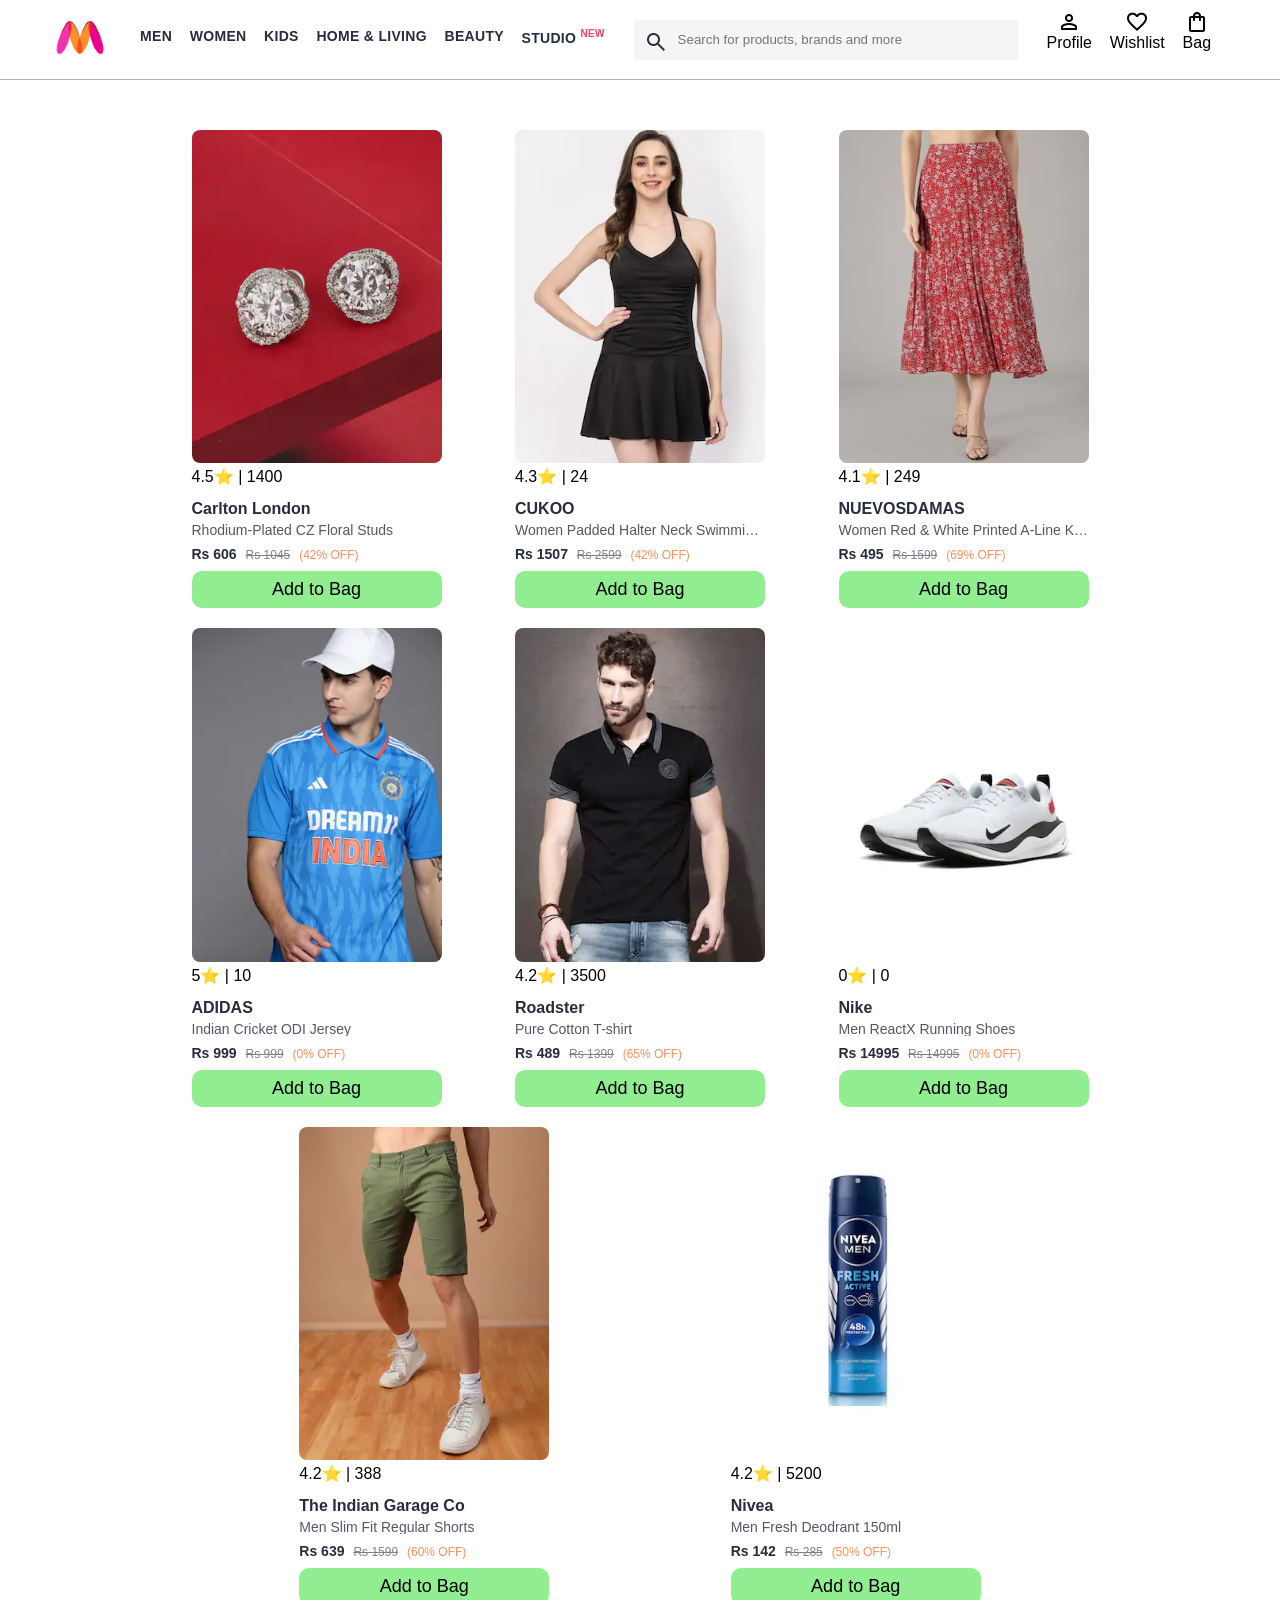
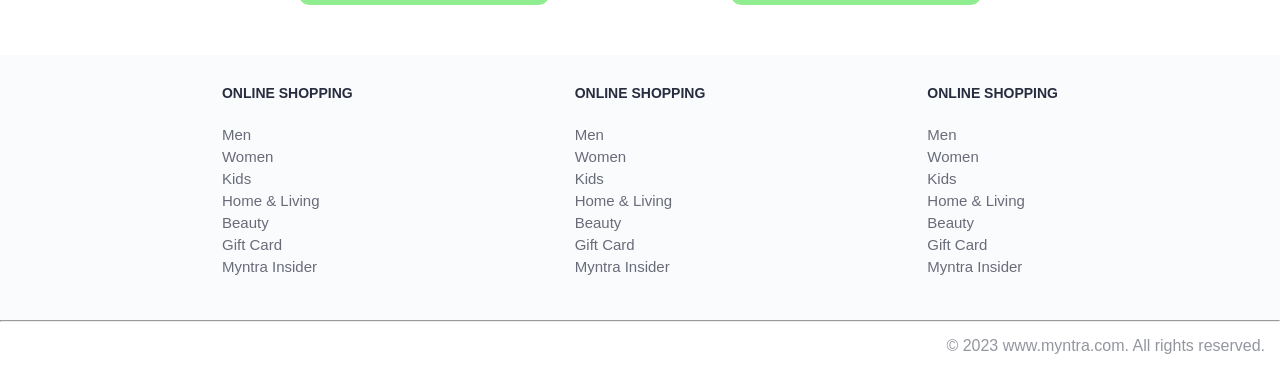
<file: index.html>
<!DOCTYPE html>
<html lang="en">
<head>
    <title>Myntra Functional Clone</title>
    <link rel="stylesheet" href="css/index.css">
    <link rel="stylesheet" href="https://fonts.googleapis.com/css2?family=Material+Symbols+Outlined:opsz,wght,FILL,GRAD@20..48,100..700,0..1,-50..200" />
</head>
<body>
    <header>
        <div class="logo_container">
            <a href="#"><img class="myntra_home" src="images/myntra_logo.webp" alt="Myntra Home"></a>
        </div>  
        <nav class="nav_bar">
            <a href="#">Men</a>
            <a href="#">Women</a>
            <a href="#">Kids</a>
            <a href="#">Home & Living</a>
            <a href="#">Beauty</a>
            <a href="#">Studio <sup>New</sup></a>
        </nav>
        <div class="search_bar">
            <span class="material-symbols-outlined search_icon">search</span>
            <input class="search_input" placeholder="Search for products, brands and more">
        </div>
        <div class="action_bar">
            <div class="action_container">
                <span class="material-symbols-outlined action_icon">person</span>
                <span class="action_name">Profile</span>
            </div>

            <div class="action_container">
                <span class="material-symbols-outlined action_icon">favorite</span>
                <span class="action_name">Wishlist</span>
            </div>

            <a class="action_container" href="pages/bag.html">
                <span class="material-symbols-outlined action_icon">shopping_bag</span>
                <span class="action_name">Bag</span>
                <span class="bag-item-count">0</span>
            </a>
        </div>
    </header>
    <main>
        <div class="items-container">
        </div>
    </main>
    <footer>
        <div class="footer_container">
            <div class="footer_column">
                <h3>ONLINE SHOPPING</h3>

                <a href="#">Men</a>
                <a href="#">Women</a>
                <a href="#">Kids</a>
                <a href="#">Home & Living</a>
                <a href="#">Beauty</a>
                <a href="#">Gift Card</a>
                <a href="#">Myntra Insider</a>
            </div>

            <div class="footer_column">
                <h3>ONLINE SHOPPING</h3>

                <a href="#">Men</a>
                <a href="#">Women</a>
                <a href="#">Kids</a>
                <a href="#">Home & Living</a>
                <a href="#">Beauty</a>
                <a href="#">Gift Card</a>
                <a href="#">Myntra Insider</a>
            </div>

            <div class="footer_column">
                <h3>ONLINE SHOPPING</h3>

                <a href="#">Men</a>
                <a href="#">Women</a>
                <a href="#">Kids</a>
                <a href="#">Home & Living</a>
                <a href="#">Beauty</a>
                <a href="#">Gift Card</a>
                <a href="#">Myntra Insider</a>
            </div>
        </div>
        <hr>

        <div class="copyright">
            © 2023 www.myntra.com. All rights reserved.
        </div>
    </footer>

    <script src="data/items.js"></script>
    <script src="scripts/index.js"></script>
</body>
</html>
</file>
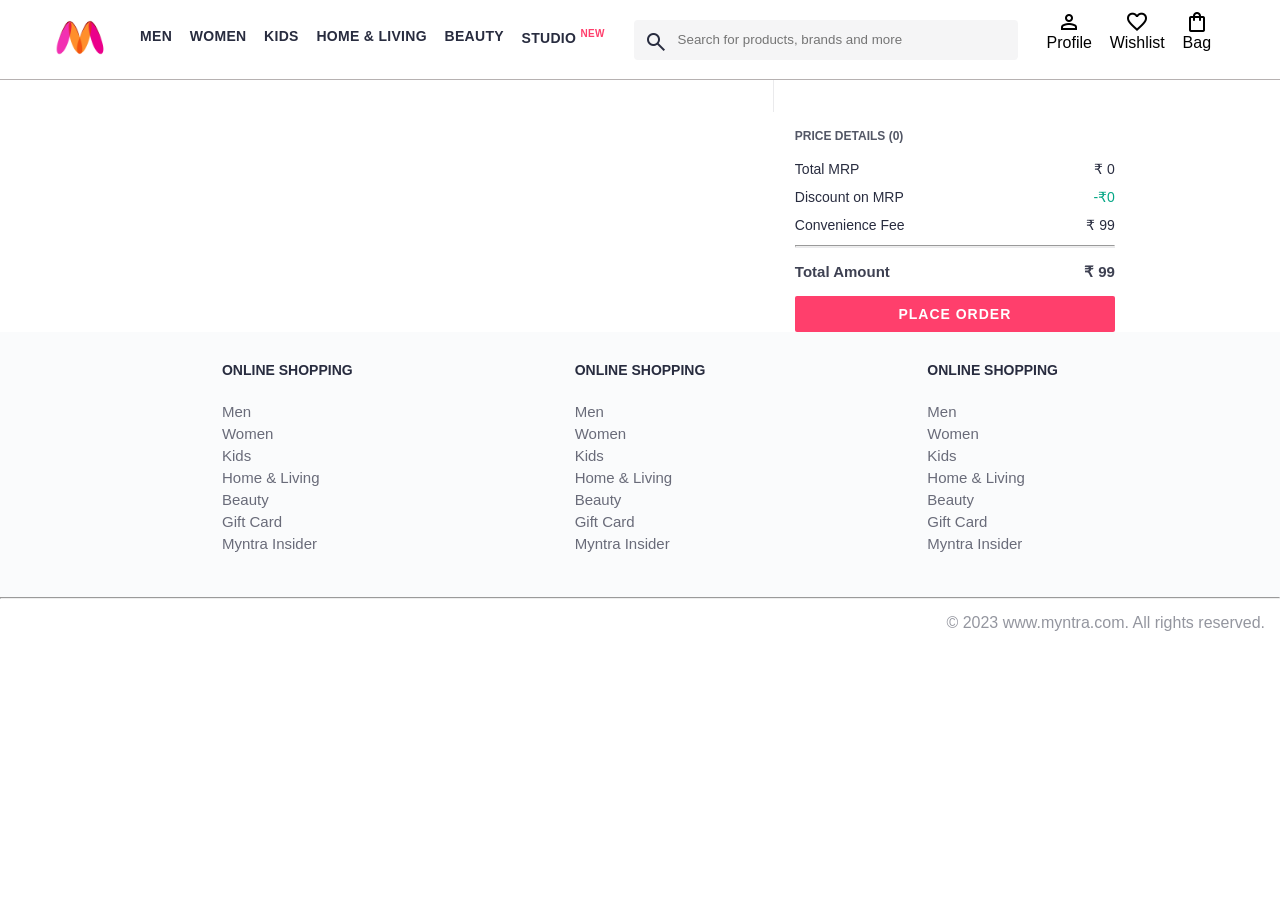
<file: pages/bag.html>
<!DOCTYPE html>
<html lang="en">
<head>
    <title>Myntra Clone</title>
    <link rel="stylesheet" href="../css/index.css">
    <link rel="stylesheet" href="../css/bag.css">
    <link rel="stylesheet" href="https://fonts.googleapis.com/css2?family=Material+Symbols+Outlined:opsz,wght,FILL,GRAD@20..48,100..700,0..1,-50..200" />
</head>
<body>
    <header>
        <div class="logo_container">
            <a href="#"><img class="myntra_home" src="../images/myntra_logo.webp" alt="Myntra Home"></a>
        </div>
        <nav class="nav_bar">
            <a href="#">Men</a>
            <a href="#">Women</a>
            <a href="#">Kids</a>
            <a href="#">Home & Living</a>
            <a href="#">Beauty</a>
            <a href="#">Studio <sup>New</sup></a>
        </nav>
        <div class="search_bar">
            <span class="material-symbols-outlined search_icon">search</span>
            <input class="search_input" placeholder="Search for products, brands and more">
        </div>
        <div class="action_bar">
            <div class="action_container">
                <span class="material-symbols-outlined action_icon">person</span>
                <span class="action_name">Profile</span>
            </div>

            <div class="action_container">
                <span class="material-symbols-outlined action_icon">favorite</span>
                <span class="action_name">Wishlist</span>
            </div>

            <div class="action_container">
                <span class="material-symbols-outlined action_icon">shopping_bag</span>
                <span class="action_name">Bag</span>
                <span class="bag-item-count">0</span>
            </div>
        </div>
    </header>
    <main>
      <div class="bag-page">
        <div class="bag-items-container">

        </div>
        <div class="bag-summary">
        </div>

      </div>
    </main>
    <footer>
        <div class="footer_container">
            <div class="footer_column">
                <h3>ONLINE SHOPPING</h3>

                <a href="#">Men</a>
                <a href="#">Women</a>
                <a href="#">Kids</a>
                <a href="#">Home & Living</a>
                <a href="#">Beauty</a>
                <a href="#">Gift Card</a>
                <a href="#">Myntra Insider</a>
            </div>

            <div class="footer_column">
                <h3>ONLINE SHOPPING</h3>

                <a href="#">Men</a>
                <a href="#">Women</a>
                <a href="#">Kids</a>
                <a href="#">Home & Living</a>
                <a href="#">Beauty</a>
                <a href="#">Gift Card</a>
                <a href="#">Myntra Insider</a>
            </div>

            <div class="footer_column">
                <h3>ONLINE SHOPPING</h3>

                <a href="#">Men</a>
                <a href="#">Women</a>
                <a href="#">Kids</a>
                <a href="#">Home & Living</a>
                <a href="#">Beauty</a>
                <a href="#">Gift Card</a>
                <a href="#">Myntra Insider</a>
            </div>
        </div>
        <hr>

        <div class="copyright">
            © 2023 www.myntra.com. All rights reserved.
        </div>
    </footer>
    <script src="../data/items.js"></script>
    <script src="../scripts/index.js"></script>
    <script src="../scripts/bag.js"></script>
</body>
</html>
</file>
<file: css/index.css>
/***************** Item Page CSS **************************/
/*.action_container {
    text-decoration: none;
}
a.action_container:link {
    color:black;
}
.item-details {
    cursor: pointer;
    width: 250px;
    margin: 10px;
}
.stars {
    font-size: 12px;
    font-weight: 700;
    text-align: left;
}
.company {
    font-size: 18px;
    font-weight: 700;
    line-height: 1;
    color: #282c3f;
    margin-bottom: 6px;
    overflow: hidden;
    text-overflow: ellipsis;
    white-space: nowrap;
    margin-top: 20px;
}
.item-name {
    color: #535766;
    font-size: 16px;
    line-height: 1;
    margin-bottom: 0;
    margin-top: 0;
    overflow: hidden;
    text-overflow: ellipsis;
    white-space: nowrap;
    font-weight: 400;
    display: block;
}
.price-container {
    margin-top: 10px;
}
.current-price {
    font-size: 14px;
    font-weight: 700;
    color: #282c3f;
}
.original-price {
    text-decoration: line-through;
    color: #7e818c;
    font-weight: 400;
    margin-left: 5px;
    font-size: 12px;
}
.discount-percentage {
    color: #ff905a;
    font-weight: 400;
    font-size: 12px;
    margin-left: 5px;
}
.btn-bag {
    background-color: lightgreen;
    border: none;
    padding: 5px 15px;
    border-radius: 10px;
    width: 100%;
    margin-top: 7px;
    font-size: 20px;
    cursor: pointer;
}
.bag-items {
    background-color: #f16565;
    white-space: nowrap;
    text-align: center;
    line-height: 18px;
    padding: 0 6px;
    height: 18px;
    position: relative;
    border-radius: 50%;
    font-size: 12px;
    color: #fff;
    left: 13px;
    top: -44px;
    font-weight: 700;
    cursor: pointer;
}*/

* {
    margin: 0;
    padding: 0;
    font-family: Assistant,-apple-system,BlinkMacSystemFont,Segoe UI,Roboto,Helvetica,Arial,sans-serif;
    box-sizing: border-box;
}

header {
    display: flex;
    background-color: #ffffff;
    height: 80px;
    justify-content: space-between;
    align-items: center;
    border-bottom: 1px solid #b6b1b1;
}
.myntra_home {
    height: 45px;
}
.logo_container {
    margin-left: 4%;
}
.action_bar {
    margin-right: 4%;
}
.nav_bar {
    display: flex;
    min-width: 500px;
    justify-content: space-evenly;
}
.nav_bar a {
    font-size: 14px;
    letter-spacing: .3px;
    color: #282c3f;
    font-weight: 700;
    text-transform: uppercase;
    text-decoration: none;
    padding: 28px 0;
    border-bottom: 5px solid #ffffff;
}
.nav_bar a:hover {
    border-bottom: 4px solid #f54e77;
}

.nav_bar a sup {
    color: #ff3f6c;
    font-size: 10px;
}

.search_bar {
    height: 40px;
    min-width: 200px;
    width: 30%;
    display: flex;
    align-items: center;
}
.search_icon {
    box-sizing: content-box;
    height: 20px;
    padding: 10px;

    background-color: #f5f5f6;
    color: #282c3f;
    font-weight: 300;
    border-radius: 4px 0 0 4px;
}
.search_input {
    color: #696e79;
    background-color: #f5f5f6;
    flex-grow: 1;
    height: 40px;
    border: 0;
    border-radius: 0 4px 4px 0;
}

.action_bar {
    display: flex;
    min-width: 200px;
    justify-content: space-evenly;
}

.action_container {
    display: flex;
    flex-direction: column;
    align-items: center;
}

/* Main section */
.banner_container {
    margin: 40px 0;
}
.banner_image {
    width: 100%;
}

.category_heading {
    text-transform: uppercase;
    color: #3e4152;
    letter-spacing: .15em;
    font-size: 1.8em;
    margin: 50px 0 10px 30px;
    max-height: 5em;
    font-weight: 700;
}

.category-items, .items-container  {
    width: 80%;
    margin: 50px 10%;
    display: flex;
    flex-wrap: wrap;
    justify-content: space-evenly;
}

.sale_item {
    width: 250px;
}

.footer_container {
    padding: 30px 0px 40px 0px;
    background: #FAFBFC;
    display: flex;
    justify-content: space-evenly;
}

.footer_column {
    display: flex;
    flex-direction: column;
}

.footer_column h3 {
    color: #282c3f;
    font-size: 14px;
    margin-bottom: 25px;
}

.footer_column a {
    color: #696b79;
    font-size: 15px;
    text-decoration: none;
    padding-bottom: 5px;
}

.copyright {
    color: #94969f;
    text-align: end;
    padding: 15px;
}

.items-container{
    width: 80% ;
    margin:40px 10%; 
}

.item-container{
    width: 250px;
    margin: 10px;
}

.item-image{
    width: 100%;
    border-radius: 0.5rem
};

.rating{
    font-size: 12px;
    font-weight: 700;
}

.company-name{
    font-size: 16px;
    font-weight: 700;
    line-height: 1;
    color: #282c3f;
    margin-bottom: 6px;
    overflow: hidden;
    text-overflow: ellipsis;
    white-space: nowrap;
    margin-top: 15px;
}

.item-name{
    color: #535766;
    font-size: 14px;
    line-height: 1;
    margin-bottom: 0;
    margin-top: 0;
    overflow: hidden;
    text-overflow: ellipsis;
    white-space: nowrap;
    font-weight: 400;
    display: block;
}
.price{
    font-size: 14px;
    line-height: 15px;
    color: #282c3f;
    white-space: nowrap;
    margin-top: 10px;
}
.current-price{
    font-size: 14px;
    font-weight: 700;
    color: #282c3f;
}

.orginal-price{
    text-decoration: line-through;
    color: #7e818c;
    font-weight: 400;
    margin-left: 5px;
    font-size: 12px;
}

.discount{
    color: #ff905a;
    font-weight: 400;
    font-size: 12px;
    margin-left: 5px;
}

.btn-add-bag{
    width: 100%;
    margin-top: 8px;
    font-size: 18px;
    background-color: lightgreen;
    border: none;
    padding: 8px 15px;
    border-radius: 10px;
    cursor: pointer;
}
.bag-item-count{
    background-color: #f16565;
    white-space: nowrap;
    text-align: center;
    line-height: 18px;
    padding: 0 6px;
    height: 18px;
    position: relative;
    border-radius: 50%;
    font-size: 12px;
    color: #fff;
    left: 13px;
    top: -44px;
    font-weight: 700;
    cursor: pointer;
}

.action_container {
    text-decoration: none;
}
a.action_container:link {
    color:black;
}
</file>
<file: css/bag.css>
.bag-items-container {
  display: inline-block;
  width: 64%;
  padding-right: 20px;
  border-right: 1px solid #eaeaec;
  padding-top: 32px;
  color: #282c3f;
  font-size: 13px;
  line-height: 1.42857143;
}

.bag-page {
  width: 75%;
  margin-left: 12.5%;
}

.bag-summary {
  vertical-align: top;
  display: inline-block;
  width: 35%;
  padding: 24px 0 0 16px;
  color: #282c3f;
  font-size: 13px;
  line-height: 1.42857143;
}

.bag-details-container {
  margin-bottom: 16px;
}

.price-header {
  font-size: 12px;
  font-weight: 700;
  margin: 24px 0 16px;
  color: #535766;
}

.price-item {
  margin-bottom: 12px;
  line-height: 16px;
  font-size: 14px;
  color: #282c3f;
}

.price-item-value {
  float: right;
}

.priceDetail-base-discount {
  color: #03a685;
}

.price-footer {
  font-weight: 700;
  font-size: 15px;
  padding-top: 16px;
  border-top: 1px solid #eaeaec;
  color: #3e4152;
  line-height: 16px;
}

.btn-place-order {
  width: 100%;
  letter-spacing: 1px;
  font-size: 14px;
  font-weight: 600;
  border-radius: 2px;
  border-width: 0px;
  padding: 10px 16px;
  background-color: rgb(255, 63, 108);
  color: rgb(255, 255, 255);
  cursor: pointer;
}

.bag-item-container {
  margin-bottom: 8px;
  background: #fff;
  font-size: 14px;
  border: 1px solid #eaeaec;
  border-radius: 4px;
  position: relative;
  padding: 12px 12px 0;
}

.item-left-part {
  position: absolute;
  background: rgb(255, 242, 223);
  height: 148px;
  width: 111px;
}

.item-right-part {
  padding-left: 12px;
  position: relative;
  min-height: 148px;
  margin-left: 111px;
  margin-bottom: 12px;
}

.bag-item-img {
  width: 100%;
}

.return-period {
  display: inline-flex;
  font-size: 14px;
  padding-top: 8px;
}

.return-period-days {
  font-weight: 700;
  margin-right: 4px;
}

.delivery-details {
  margin-top: 5px;
  color: #282c3f;
  font-size: 12px;
  letter-spacing: -.1px;
  margin-bottom: 8px;
  line-height: 15px;
}

.delivery-details-days {
  color: #03a685;
}

.remove-from-cart {
  position: absolute;
  font-size: 25px;
  top: 10px;
  right: 18px;
  width: 14px;
  height: 14px;
  cursor: pointer;
}
</file>
